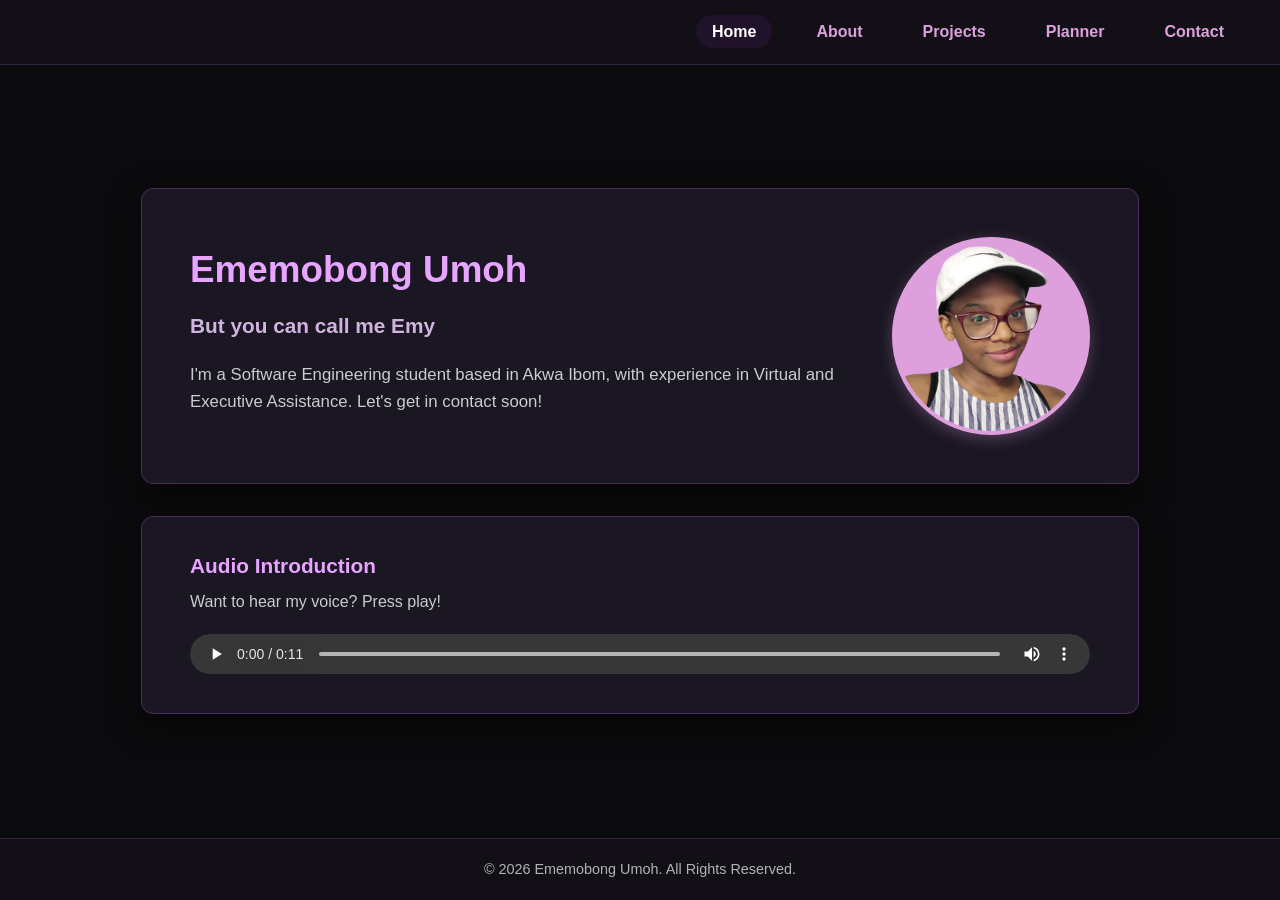
<file: index.html>
<!DOCTYPE html>
<html lang="en">
<head>
    <meta charset="UTF-8">
    <meta name="viewport" content="width=device-width, initial-scale=1.0">
    <title>Ememobong Umoh</title>
    <link rel="stylesheet" href="css/style.css">
</head>
<body>

    <header>
        <nav>
            <ul>
                <li><a href="index.html" class="active">Home</a></li>
                <li><a href="about.html">About</a></li>
                <li><a href="projects.html">Projects</a></li>
                <li><a href="acaplan.html">Planner</a></li>
                <li><a href="contact.html">Contact</a></li>
            </ul>
        </nav>
    </header>

    <main>
        <section id="parabox">
            <div id="mainp">
                <h1>Ememobong Umoh</h1>
                <h2>But you can call me Emy</h2>
                <p>I'm a Software Engineering student based in Akwa Ibom, 
                    with experience in Virtual and Executive Assistance. Let's get in contact soon!</p>
            </div>

            <img id="biopic" src="images/profilepic.png" alt="Portrait of Ememobong Umoh">
        </section>

        <section id="voice-section">
            <h3>Audio Introduction</h3>
            <p>Want to hear my voice? Press play!</p>
            <audio controls preload="metadata">
                <source src="audio/welcome_message.mp3" type="audio/mpeg">
                Your browser does not support the audio element.
            </audio>
        </section>

    </main>

    <footer>
        <p>&copy; 2026 Ememobong Umoh. All Rights Reserved.</p>
    </footer>

</body>
</html>
</file>
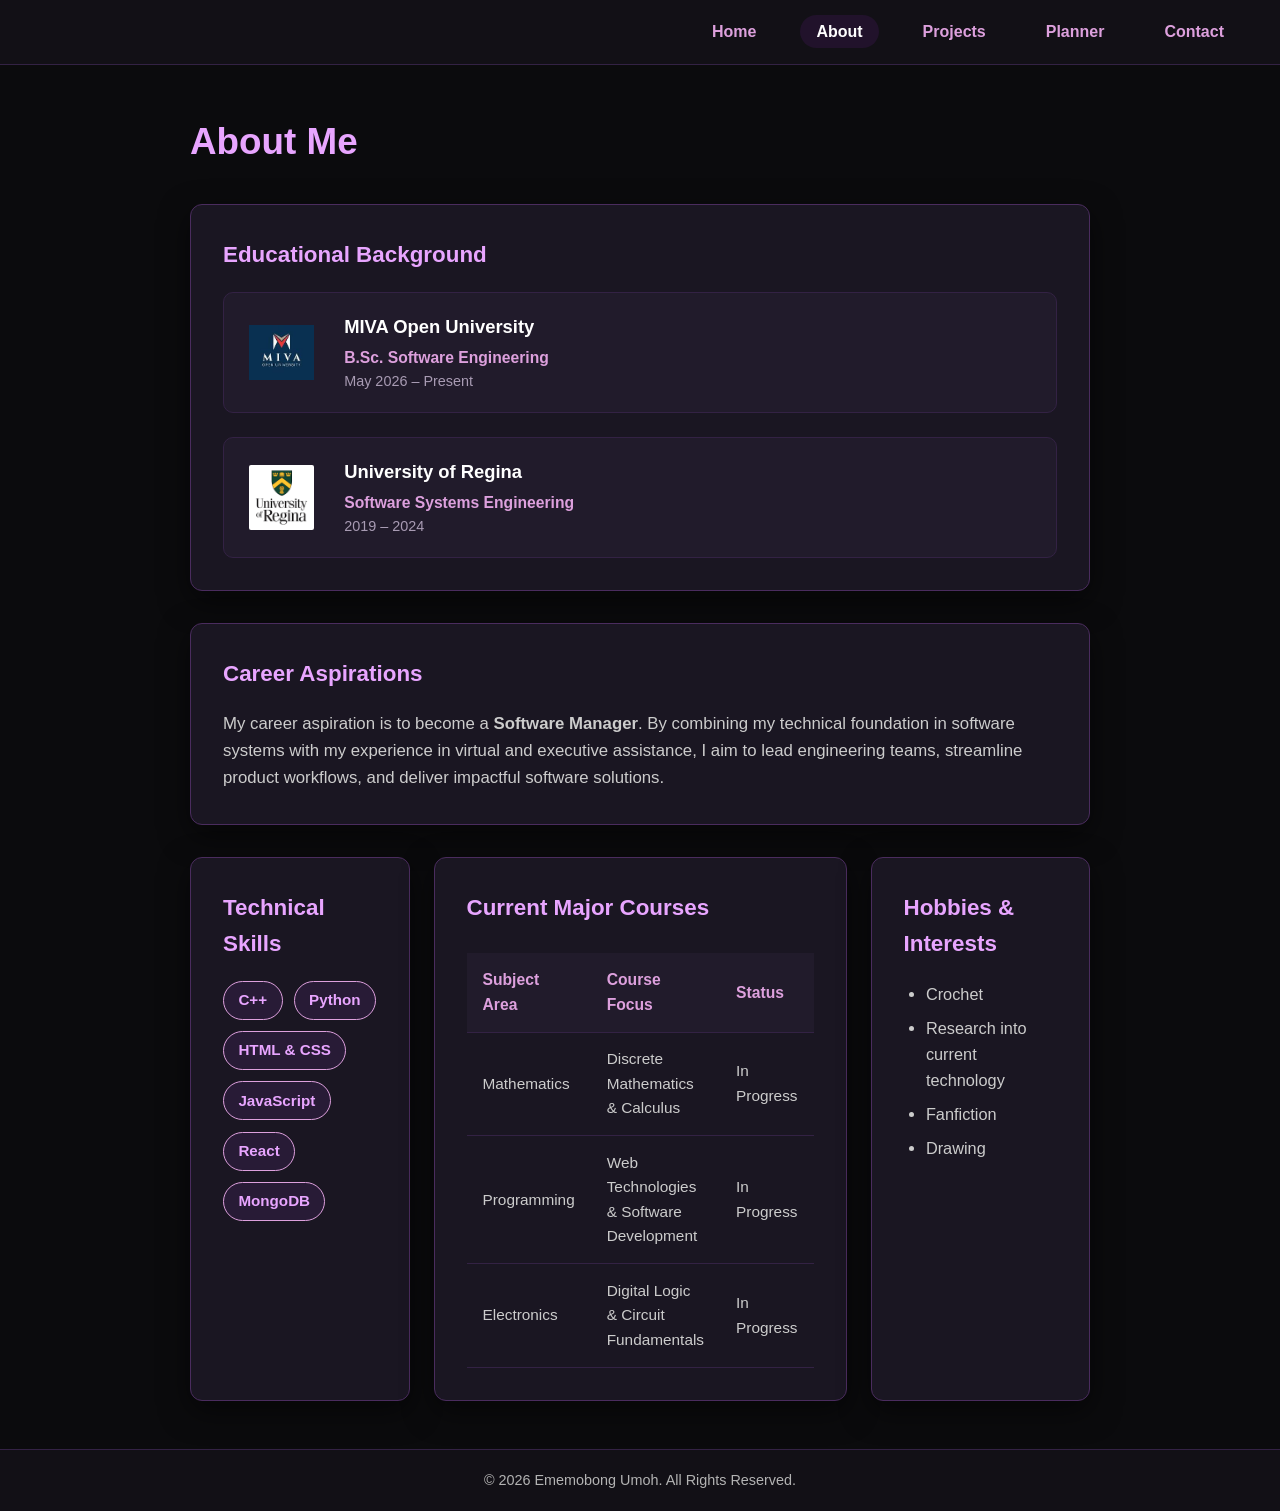
<file: about.html>
<!DOCTYPE html>
<html lang="en">
<head>
    <meta charset="UTF-8">
    <meta name="viewport" content="width=device-width, initial-scale=1.0">
    <title>About Me</title>
    <link rel="stylesheet" href="css/style.css">
</head>
<body>

    <header>
        <nav>
            <ul>
                <li><a href="index.html">Home</a></li>
                <li><a href="about.html" class="active">About</a></li>
                <li><a href="projects.html">Projects</a></li>
                <li><a href="acaplan.html">Planner</a></li>
                <li><a href="contact.html">Contact</a></li>
            </ul>
        </nav>
    </header>

    <main>
        <div class="about-container">
            <h1>About Me</h1>

            <!-- Educational Background (Flexbox Cards with Logos) -->
            <section class="about-section">
                <h2>Educational Background</h2>
                <div class="edu-list">
                    <div class="edu-item">
                        <img src="images/mivalogo.png" alt="MIVA Open University Logo" class="edu-logo">
                        <div class="edu-details">
                            <h3>MIVA Open University</h3>
                            <p class="degree">B.Sc. Software Engineering</p>
                            <p class="date">May 2026 – Present</p>
                        </div>
                    </div>

                    <div class="edu-item">
                        <img src="images/unireg.png" alt="University of Regina Logo" class="edu-logo">
                        <div class="edu-details">
                            <h3>University of Regina</h3>
                            <p class="degree">Software Systems Engineering</p>
                            <p class="date">2019 – 2024</p>
                        </div>
                    </div>
                </div>
            </section>

            <!-- Career Aspirations -->
            <section class="about-section">
                <h2>Career Aspirations</h2>
                <p>
                    My career aspiration is to become a <strong>Software Manager</strong>. By combining my technical foundation in software systems with my experience in virtual and executive assistance, I aim to lead engineering teams, streamline product workflows, and deliver impactful software solutions.
                </p>
            </section>

            
            <div class="skills-hobbies-flex">
                <section class="about-section">
                    <h2>Technical Skills</h2>
                    <ul class="skill-tags">
                        <li>C++</li>
                        <li>Python</li>
                        <li>HTML &amp; CSS</li>
                        <li>JavaScript</li>
                        <li>React</li>
                        <li>MongoDB</li>
                    </ul>
                </section>

                            <!-- Current Major Courses Table -->
            <section class="about-section">
                <h2>Current Major Courses</h2>
                <div class="table-wrapper">
                    <table class="courses-table">
                        <thead>
                            <tr>
                                <th>Subject Area</th>
                                <th>Course Focus</th>
                                <th>Status</th>
                            </tr>
                        </thead>
                        <tbody>
                            <tr>
                                <td>Mathematics</td>
                                <td>Discrete Mathematics &amp; Calculus</td>
                                <td>In Progress</td>
                            </tr>
                            <tr>
                                <td>Programming</td>
                                <td>Web Technologies &amp; Software Development</td>
                                <td>In Progress</td>
                            </tr>
                            <tr>
                                <td>Electronics</td>
                                <td>Digital Logic &amp; Circuit Fundamentals</td>
                                <td>In Progress</td>
                            </tr>
                        </tbody>
                    </table>
                </div>
            </section>


                <section class="about-section">
                    <h2>Hobbies &amp; Interests</h2>
                    <ul class="hobby-list">
                        <li>Crochet</li>
                        <li>Research into current technology</li>
                        <li>Fanfiction</li>
                        <li>Drawing</li>
                    </ul>
                </section>
            </div>
        </div>
    </main>

    <footer>
        <p>&copy; 2026 Ememobong Umoh. All Rights Reserved.</p>
    </footer>

</body>
</html>
</file>
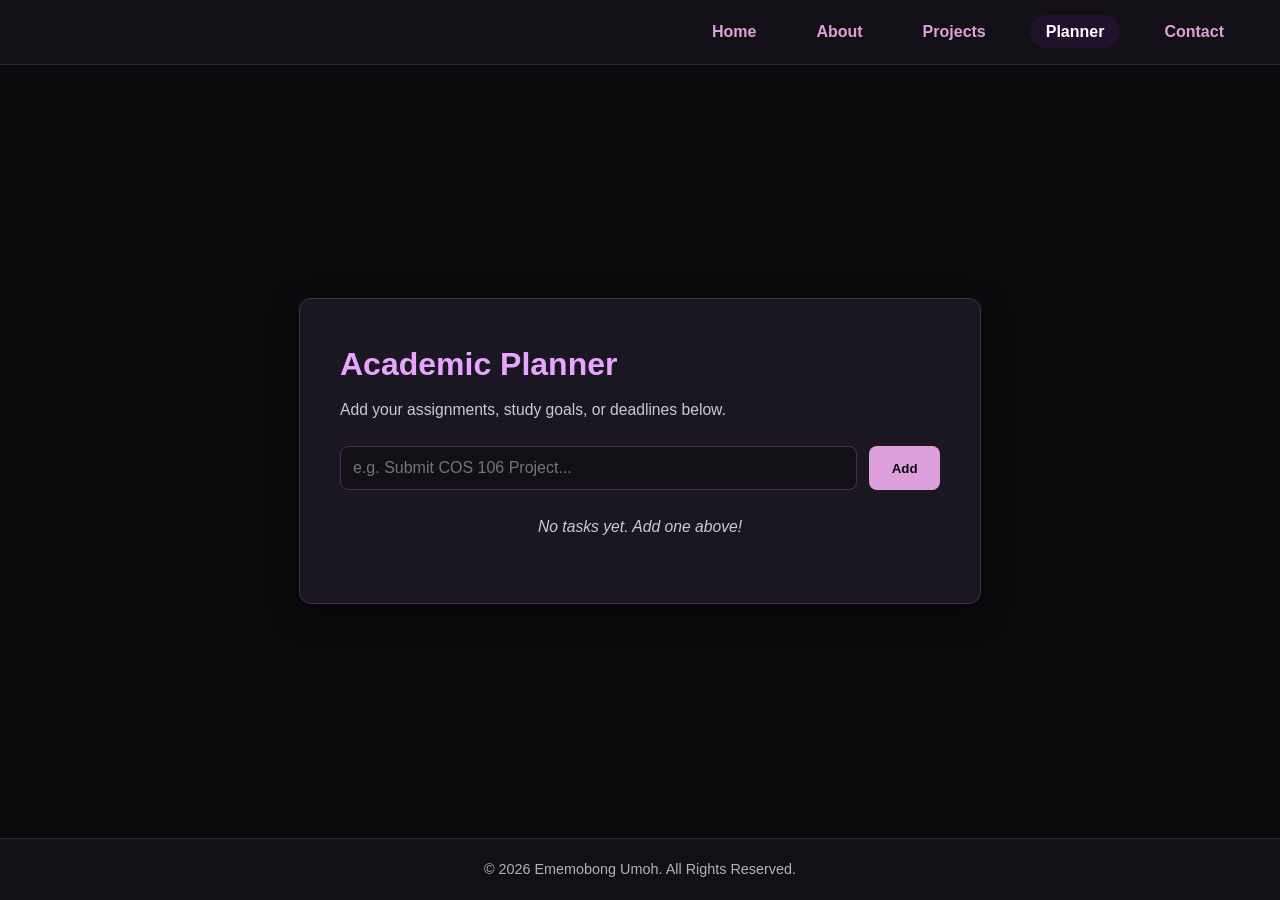
<file: acaplan.html>
<!DOCTYPE html>
<html lang="en">
<head>
    <meta charset="UTF-8">
    <meta name="viewport" content="width=device-width, initial-scale=1.0">
    <title>Academic Planner</title>
    <link rel="stylesheet" href="css/style.css">
</head>
<body>

    <header>
        <nav>
            <ul>
                <li><a href="index.html">Home</a></li>
                <li><a href="about.html">About</a></li>
                <li><a href="projects.html">Projects</a></li>
                <li><a href="acaplan.html" class="active">Planner</a></li>
                <li><a href="contact.html">Contact</a></li>
            </ul>
        </nav>
    </header>

    <main>
        <section class="planner-box">
            <h1>Academic Planner</h1>
            <p>Add your assignments, study goals, or deadlines below.</p>

            <!-- Input Area -->
            <form id="taskForm" class="task-input-row">
                <input type="text" id="taskInput" placeholder="e.g. Submit COS 106 Project...">
                <button type="submit" class="add-btn">Add</button>
            </form>

            <!-- Dynamic Task List -->
            <ul id="taskList" class="task-list"></ul>
            <p id="emptyMessage" class="empty-msg">No tasks yet. Add one above!</p>
        </section>
    </main>

    <footer>
        <p>&copy; 2026 Ememobong Umoh. All Rights Reserved.</p>
    </footer>

    <script src="js/acaplan.js"></script>
</body>
</html>
</file>
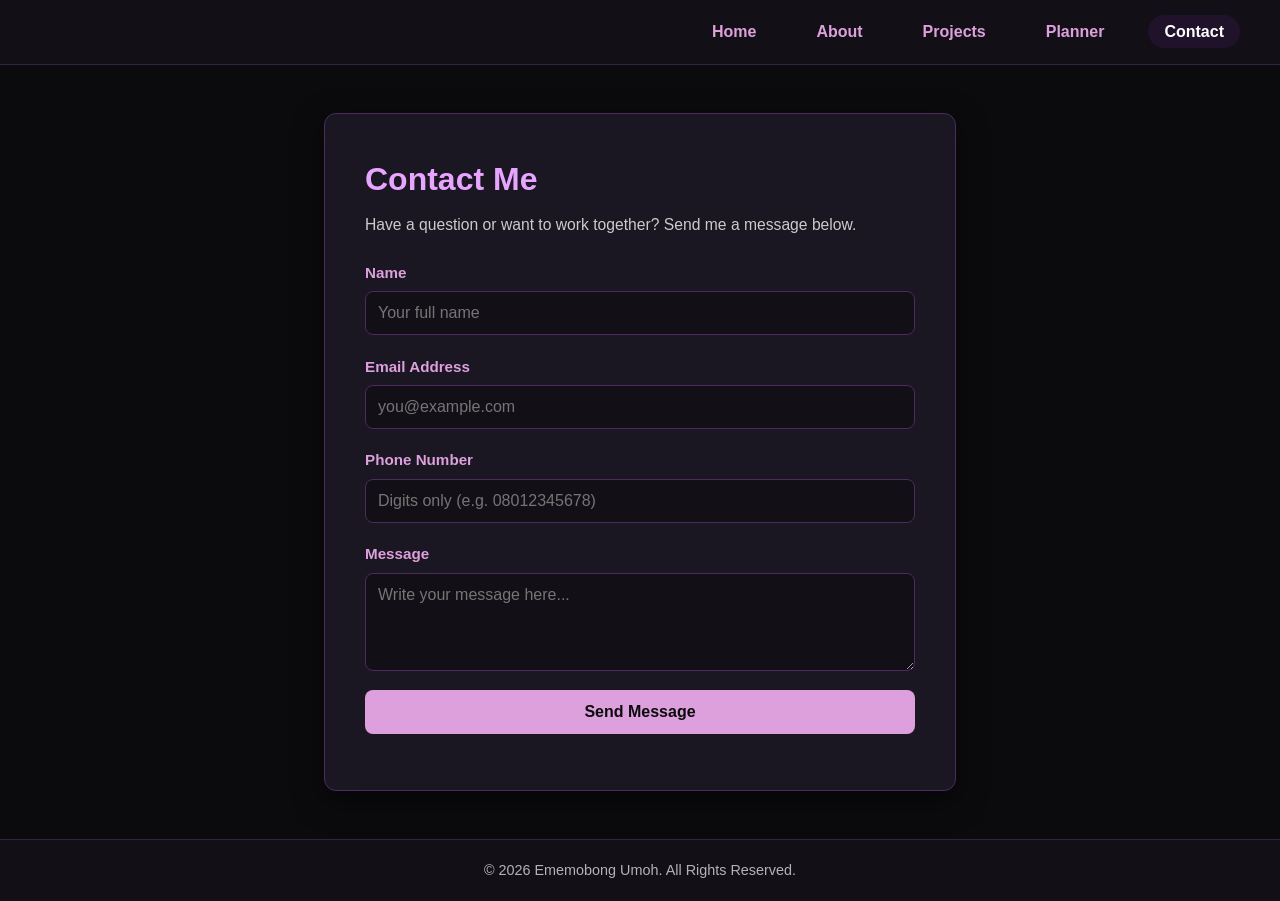
<file: contact.html>
<!DOCTYPE html>
<html lang="en">
<head>
    <meta charset="UTF-8">
    <meta name="viewport" content="width=device-width, initial-scale=1.0">
    <title>Contact</title>
    <link rel="stylesheet" href="css/style.css">
</head>
<body>

    <header>
        <nav>
            <ul>
                <li><a href="index.html">Home</a></li>
                <li><a href="about.html">About</a></li>
                <li><a href="projects.html">Projects</a></li>
                <li><a href="acaplan.html">Planner</a></li>
                <li><a href="contact.html" class="active">Contact</a></li>
            </ul>
        </nav>
    </header>

    <main>
        <section class="contact-box">
            <h1>Contact Me</h1>
            <p>Have a question or want to work together? Send me a message below.</p>

            <form id="contactForm" novalidate>
                <div class="form-group">
                    <label for="name">Name</label>
                    <input type="text" id="name" placeholder="Your full name">
                </div>

                <div class="form-group">
                    <label for="email">Email Address</label>
                    <input type="email" id="email" placeholder="you@example.com">
                </div>

                <div class="form-group">
                    <label for="phone">Phone Number</label>
                    <input type="tel" id="phone" placeholder="Digits only (e.g. 08012345678)">
                </div>

                <div class="form-group">
                    <label for="message">Message</label>
                    <textarea id="message" rows="4" placeholder="Write your message here..."></textarea>
                </div>

                <button type="submit" class="submit-btn">Send Message</button>

                <!-- Feedback message shown by JavaScript -->
                <p id="formFeedback"></p>
            </form>
        </section>
    </main>

    <footer>
        <p>&copy; 2026 Ememobong Umoh. All Rights Reserved.</p>
    </footer>

    <script src="js/contactform.js"></script>
</body>
</html>
</file>
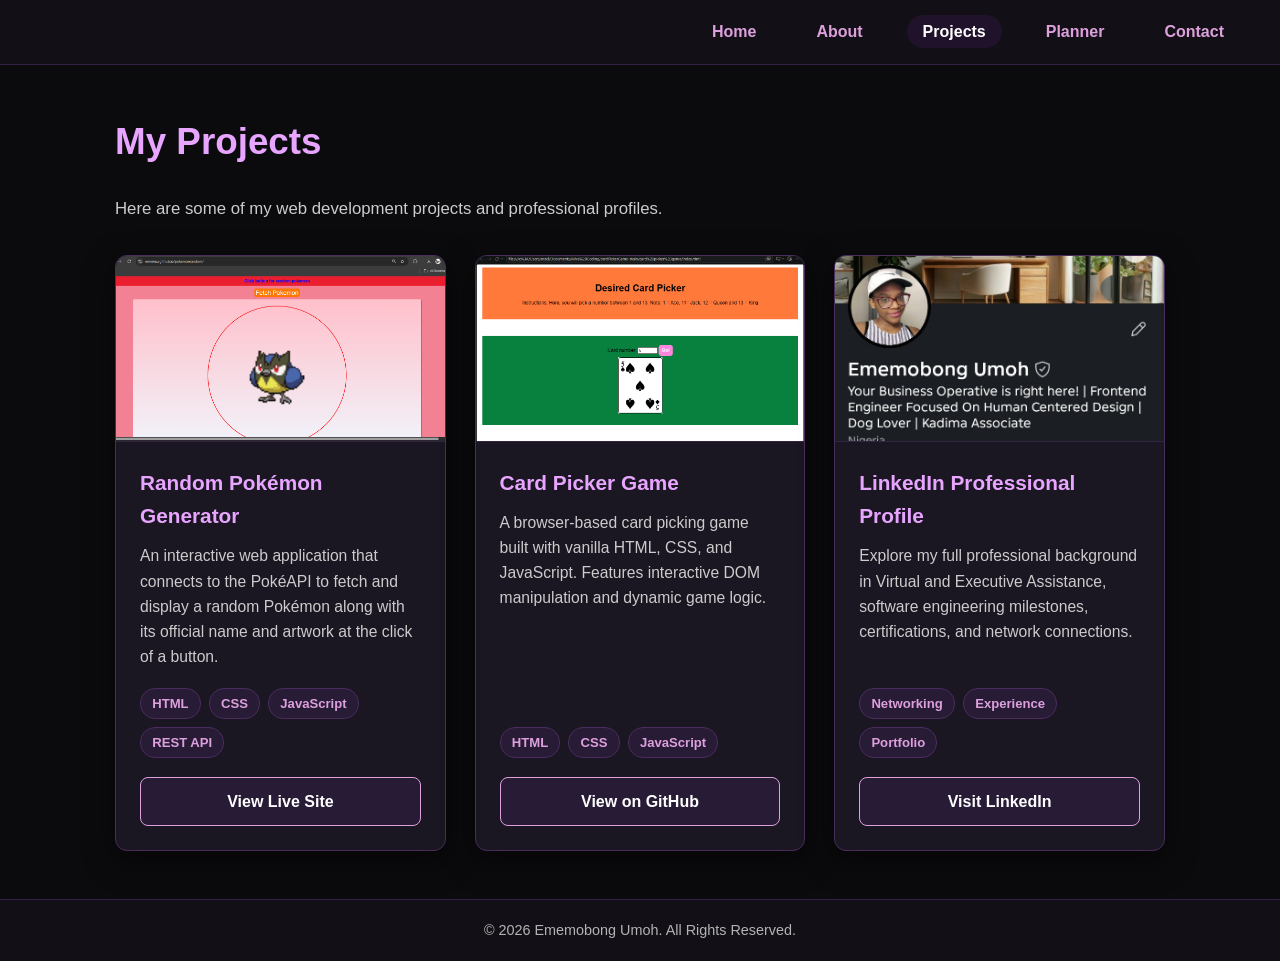
<file: projects.html>
<!DOCTYPE html>
<html lang="en">
<head>
    <meta charset="UTF-8">
    <meta name="viewport" content="width=device-width, initial-scale=1.0">
    <title>Projects</title>
    <link rel="stylesheet" href="css/style.css">
</head>
<body>

    <header>
        <nav>
            <ul>
                <li><a href="index.html">Home</a></li>
                <li><a href="about.html">About</a></li>
                <li><a href="projects.html" class="active">Projects</a></li>
                <li><a href="acaplan.html">Planner</a></li>
                <li><a href="contact.html">Contact</a></li>
            </ul>
        </nav>
    </header>

    <main>
        <div class="projects-container">
            <h1>My Projects</h1>
            <p class="projects-intro">Here are some of my web development projects and professional profiles.</p>

            <div class="projects-flex">
                <!-- Project 1: Random Pokemon Generator -->
                <article class="project-card">
                    <img src="images/poke-random.png" alt="Random Pokemon Generator Screenshot" class="project-img">
                    <div class="project-info">
                        <h2>Random Pokémon Generator</h2>
                        <p>
                            An interactive web application that connects to the PokéAPI to fetch and display a random Pokémon along with its official name and artwork at the click of a button.
                        </p>
                        <div class="project-tags">
                            <span>HTML</span>
                            <span>CSS</span>
                            <span>JavaScript</span>
                            <span>REST API</span>
                        </div>
                        <a href="https://ememsu.github.io/pokemonrandom/" target="_blank" rel="noopener noreferrer" class="project-btn">View Live Site</a>
                    </div>
                </article>

                <!-- Project 2: Card Picker Game -->
                <article class="project-card">
                    <img src="images/cardpicker.png" alt="Card Picker Game Screenshot" class="project-img">
                    <div class="project-info">
                        <h2>Card Picker Game</h2>
                        <p>
                            A browser-based card picking game built with vanilla HTML, CSS, and JavaScript. Features interactive DOM manipulation and dynamic game logic.
                        </p>
                        <div class="project-tags">
                            <span>HTML</span>
                            <span>CSS</span>
                            <span>JavaScript</span>
                        </div>
                        <a href="https://github.com/EmemSU/cardPickerGame/tree/main" target="_blank" rel="noopener noreferrer" class="project-btn">View on GitHub</a>
                    </div>
                </article>

                <!-- Item 3: LinkedIn Professional Profile -->
                <article class="project-card">
                    <img src="images/Linkedinpic.jpg" alt="Ememobong Umoh LinkedIn Profile" class="project-img">
                    <div class="project-info">
                        <h2>LinkedIn Professional Profile</h2>
                        <p>
                            Explore my full professional background in Virtual and Executive Assistance, software engineering milestones, certifications, and network connections.
                        </p>
                        <div class="project-tags">
                            <span>Networking</span>
                            <span>Experience</span>
                            <span>Portfolio</span>
                        </div>
                        <a href="https://linkedin.com/in/ememobong-umoh-1106222a8" target="_blank" rel="noopener noreferrer" class="project-btn">Visit LinkedIn</a>
                    </div>
                </article>
            </div>
        </div>
    </main>

    <footer>
        <p>&copy; 2026 Ememobong Umoh. All Rights Reserved.</p>
    </footer>

</body>
</html>
</file>
<file: css/style.css>
/*Reset basic margins and paddings*/
body, h1, h2, h3, p, ul, li {
    margin: 0;
    padding: 0;
    box-sizing: border-box;
}

body {
    background-color: #0b0b0d;
    color: #ffffff;
    font-family: 'Trebuchet MS', 'Lucida Sans Unicode', 'Lucida Grande', 'Lucida Sans', Arial, sans-serif;
    line-height: 1.6;
    display: flex;
    flex-direction: column;
    min-height: 100vh;
}

/* Header & Navigation Styling */
header {
    background-color: #121016;
    padding: 1.2rem 2.5rem;
    border-bottom: 1px solid #332244;
}

nav ul {
    list-style-type: none;
    display: flex;
    justify-content: flex-end;
    gap: 28px;
    align-items: center;
}

nav a {
    text-decoration: none;
    font-weight: bold;
    color: plum;
    padding: 0.5rem 1rem;
    border-radius: 20px;
    transition: color 0.3s ease, background-color 0.3s ease;
}

/*Indicate active page and navigation style handling*/
nav a:hover, nav a.active {
    color: white;
    background-color: #21122b;
}


/*Centers the parabox on the screen*/
main {
    flex: 1;
    display: flex;
    flex-direction: column;
    justify-content: center;
    align-items: center;
    gap: 2rem;
    padding: 3rem 1.5rem;
}


/*Side-by-side container with spacing*/
#parabox {
    display: flex;
    flex-direction: row; /*Text on left, image on right*/
    align-items: center;
    justify-content: space-between;
    gap: 3.5rem; /*Generous space between text and image*/
    max-width: 900px;
    width: 100%;
    background-color: #1a1622;
    padding: 3rem;
    border-radius: 12px;
    border: 1px solid #4a2c5e;
    box-shadow: 0 10px 30px rgba(0, 0, 0, 0.5);
}

/*Left aligned text inside the box*/
#mainp {
    flex: 1;
    text-align: left;
}

#mainp h1 {
    font-size: 2.3rem;
    color: #e8a5ff;
    margin-bottom: 0.6rem;
}

#mainp h2 {
    font-size: 1.3rem;
    color: #d1b3e0;
    margin-bottom: 1.2rem;
}

#mainp p {
    color: #cccccc;
    font-size: 1.05rem;
    margin-bottom: 1rem;
}

/*Biopic Image Sizing*/
#biopic {
    width: 190px;
    height: 190px;
    flex-shrink: 0; /*Prevents image from squishing*/
    object-fit: cover;
    border-radius: 50%;
    border: 4px solid plum;
    background-color: plum;
    box-shadow: 0 4px 15px rgba(221, 160, 221, 0.3); /*Lets add some glow*/
}

/*Voice Message Section*/
#voice-section {
    max-width: 900px;
    width: 100%;
    background-color: #1a1622;
    padding: 2rem 3rem;
    border-radius: 12px;
    border: 1px solid #4a2c5e;
    box-shadow: 0 10px 30px rgba(0, 0, 0, 0.5);
    text-align: left;
}

#voice-section h3 {
    color: #e8a5ff;
    font-size: 1.3rem;
    margin-bottom: 0.4rem;
}

#voice-section p {
    color: #cccccc;
    font-size: 1rem;
    margin-bottom: 1.2rem;
}

#voice-section audio {
    width: 100%;
    height: 40px;
    border-radius: 20px;
    outline: none;
    color-scheme: dark;
}


/*Footer Styling*/
footer {
    text-align: center;
    padding: 1.2rem;
    background-color: #121016;
    color: #b3b3b3;
    font-size: 0.9rem;
    border-top: 1px solid #332244;
}

/*Responsive Design for Mobile Screens*/
@media (max-width: 768px) {
    nav ul {
        justify-content: center;
        flex-wrap: wrap;
        gap: 15px;
    }

    #parabox {
        flex-direction: column-reverse; /* Image moves on top on mobile */
        gap: 1.5rem;
        padding: 2rem 1.5rem;
    }

    #mainp {
        text-align: left; /* Keeps text left-aligned even on small screens */
    }

    #biopic {
        width: 140px;
        height: 140px;
    }
    #voice-section {
        padding: 1.8rem 1.5rem;
    }

}

/*ABOUT MEEEEE!*/

.about-container {
    max-width: 900px;
    width: 100%;
    display: flex;
    flex-direction: column;
    gap: 2rem;
}

.about-container > h1 {
    font-size: 2.3rem;
    color: #e8a5ff;
    text-align: left;
}

.about-section {
    background-color: #1a1622;
    padding: 2rem;
    border-radius: 12px;
    border: 1px solid #4a2c5e;
    box-shadow: 0 10px 30px rgba(0, 0, 0, 0.5);
    text-align: left;
}

.about-section h2 {
    color: #e8a5ff;
    font-size: 1.4rem;
    margin-bottom: 1.2rem;
}

.about-section p {
    color: #cccccc;
    font-size: 1.05rem;
}

/* Education Cards with Logos */
.edu-list {
    display: flex;
    flex-direction: column;
    gap: 1.5rem;
}

.edu-item {
    display: flex;
    align-items: center;
    gap: 1.5rem;
    background-color: #211b2b;
    padding: 1.2rem;
    border-radius: 10px;
    border: 1px solid #332244;
}

.edu-logo {
    width: 65px;
    height: 65px;
    object-fit: contain;
    padding: 6px;
    border-radius: 8px;
    flex-shrink: 0;
}

.edu-details h3 {
    color: #ffffff;
    font-size: 1.15rem;
    margin-bottom: 0.2rem;
}

.edu-details .degree {
    color: plum;
    font-weight: bold;
    font-size: 0.98rem;
}

.edu-details .date {
    color: #a89bb3;
    font-size: 0.9rem;
}

/*Flexbox for Skills & Hobbies*/
.skills-hobbies-flex {
    display: flex;
    flex-direction: row;
    gap: 1.5rem;
}

.skills-hobbies-flex .about-section {
    flex: 1;
}

.skill-tags {
    list-style: none;
    display: flex;
    flex-wrap: wrap;
    gap: 0.7rem;
}

.skill-tags li {
    background-color: #281b36;
    color: #e8a5ff;
    border: 1px solid plum;
    padding: 0.4rem 0.9rem;
    border-radius: 20px;
    font-size: 0.95rem;
    font-weight: bold;
}

/*Hobby List*/
.hobby-list {
    list-style-type: disc;
    padding-left: 1.4rem;
    color: #cccccc;
}

.hobby-list li {
    margin-bottom: 0.5rem;
    font-size: 1.02rem;
}

/* Current Courses Table */
.table-wrapper {
    width: 100%;
    overflow-x: auto; /* Prevents table from breaking layout on small phones */
}

.courses-table {
    width: 100%;
    border-collapse: collapse;
    text-align: left;
    margin-top: 0.5rem;
}

.courses-table th,
.courses-table td {
    padding: 0.9rem 1rem;
    border-bottom: 1px solid #332244;
}

.courses-table th {
    background-color: #211b2b;
    color: plum;
    font-size: 0.98rem;
}

.courses-table td {
    color: #cccccc;
    font-size: 0.96rem;
}

.courses-table tbody tr:hover {
    background-color: #211b2b;
}


/* Mobile Responsive Adjustments */
@media (max-width: 768px) {
    .skills-hobbies-flex {
        flex-direction: column;
    }

    .edu-item {
        flex-direction: column;
        align-items: flex-start;
        gap: 1rem;
    }
}

/*PROJECTS!!!!!*/

/* PROJECTS PAGE */

.projects-container {
    max-width: 1050px;
    width: 100%;
    display: flex;
    flex-direction: column;
    gap: 1.5rem;
}

.projects-container > h1 {
    font-size: 2.3rem;
    color: #e8a5ff;
    text-align: left;
}

.projects-intro {
    color: #cccccc;
    font-size: 1.05rem;
    text-align: left;
    margin-bottom: 0.5rem;
}

/* Flexbox container for project cards */
.projects-flex {
    display: flex;
    flex-wrap: wrap;
    gap: 1.8rem;
    justify-content: space-between;
}

.project-card {
    flex: 1 1 300px; /* Flexible 3-column layout on desktop, wraps on smaller screens */
    display: flex;
    flex-direction: column;
    background-color: #1a1622;
    border-radius: 12px;
    border: 1px solid #4a2c5e;
    box-shadow: 0 10px 30px rgba(0, 0, 0, 0.5);
    overflow: hidden;
    transition: transform 0.3s ease, border-color 0.3s ease;
}

.project-card:hover {
    transform: translateY(-6px);
    border-color: plum;
}

.project-img {
    width: 100%;
    height: 185px;
    object-fit: cover;
    background-color: #211b2b;
    border-bottom: 1px solid #332244;
}

.project-info {
    flex: 1;
    display: flex;
    flex-direction: column;
    padding: 1.5rem;
    text-align: left;
}

.project-info h2 {
    color: #e8a5ff;
    font-size: 1.3rem;
    margin-bottom: 0.7rem;
}

.project-info p {
    color: #cccccc;
    font-size: 0.98rem;
    margin-bottom: 1.2rem;
    flex: 1; /* Pushes tags and button to the bottom evenly */
}

.project-tags {
    display: flex;
    flex-wrap: wrap;
    gap: 0.5rem;
    margin-bottom: 1.2rem;
}

.project-tags span {
    background-color: #281b36;
    color: plum;
    border: 1px solid #4a2c5e;
    padding: 0.25rem 0.7rem;
    border-radius: 15px;
    font-size: 0.82rem;
    font-weight: bold;
}

.project-btn {
    display: inline-block;
    text-align: center;
    text-decoration: none;
    background-color: #281b36;
    color: #ffffff;
    font-weight: bold;
    padding: 0.65rem 1.2rem;
    border-radius: 8px;
    border: 1px solid plum;
    transition: background-color 0.3s ease, color 0.3s ease;
}

.project-btn:hover {
    background-color: plum;
    color: #0b0b0d;
}

/*CONTACT*/

/* CONTACT PAGE */

.contact-box {
    max-width: 550px;
    width: 100%;
    background-color: #1a1622;
    padding: 2.5rem;
    border-radius: 12px;
    border: 1px solid #4a2c5e;
    box-shadow: 0 10px 30px rgba(0, 0, 0, 0.5);
    text-align: left;
}

.contact-box h1 {
    font-size: 2rem;
    color: #e8a5ff;
    margin-bottom: 0.4rem;
}

.contact-box > p {
    color: #cccccc;
    margin-bottom: 1.5rem;
    font-size: 0.98rem;
}

.form-group {
    display: flex;
    flex-direction: column;
    margin-bottom: 1.2rem;
}

.form-group label {
    color: plum;
    font-weight: bold;
    margin-bottom: 0.4rem;
    font-size: 0.95rem;
}

.form-group input,
.form-group textarea {
    background-color: #121016;
    color: #ffffff;
    border: 1px solid #4a2c5e;
    border-radius: 8px;
    padding: 0.75rem;
    font-family: inherit;
    font-size: 1rem;
    outline: none;
    transition: border-color 0.3s ease;
}

.form-group input:focus,
.form-group textarea:focus {
    border-color: plum;
}

.submit-btn {
    width: 100%;
    padding: 0.8rem;
    background-color: plum;
    color: #0b0b0d;
    font-weight: bold;
    font-size: 1rem;
    border: none;
    border-radius: 8px;
    cursor: pointer;
    transition: background-color 0.3s ease;
}

.submit-btn:hover {
    background-color: #e8a5ff;
}

#formFeedback {
    margin-top: 1rem;
    font-weight: bold;
    text-align: center;
    font-size: 0.95rem;
}

#formFeedback.error {
    color: #ff6b8b;
}

#formFeedback.success {
    color: #7dffb3;
}

/*ACADEMIC PLANNER*/

/* ACADEMIC PLANNER PAGE */

.planner-box {
    max-width: 600px;
    width: 100%;
    background-color: #1a1622;
    padding: 2.5rem;
    border-radius: 12px;
    border: 1px solid #4a2c5e;
    box-shadow: 0 10px 30px rgba(0, 0, 0, 0.5);
    text-align: left;
}

.planner-box h1 {
    font-size: 2rem;
    color: #e8a5ff;
    margin-bottom: 0.4rem;
}

.planner-box > p {
    color: #cccccc;
    margin-bottom: 1.5rem;
    font-size: 0.98rem;
}

.task-input-row {
    display: flex;
    gap: 0.8rem;
    margin-bottom: 1.5rem;
}

.task-input-row input {
    flex: 1;
    background-color: #121016;
    color: #ffffff;
    border: 1px solid #4a2c5e;
    border-radius: 8px;
    padding: 0.75rem;
    font-family: inherit;
    font-size: 1rem;
    outline: none;
}

.task-input-row input:focus {
    border-color: plum;
}

.add-btn {
    padding: 0.75rem 1.4rem;
    background-color: plum;
    color: #0b0b0d;
    font-weight: bold;
    border: none;
    border-radius: 8px;
    cursor: pointer;
    transition: background-color 0.3s ease;
}

.add-btn:hover {
    background-color: #e8a5ff;
}

.task-list {
    list-style: none;
    display: flex;
    flex-direction: column;
    gap: 0.8rem;
}

.task-item {
    display: flex;
    justify-content: space-between;
    align-items: center;
    gap: 1rem;
    background-color: #211b2b;
    padding: 0.9rem 1rem;
    border-radius: 8px;
    border: 1px solid #332244;
}

.task-item.completed span {
    text-decoration: line-through;
    color: #8c7e99;
}

.task-actions {
    display: flex;
    gap: 0.5rem;
    flex-shrink: 0;
}

.done-btn,
.delete-btn {
    padding: 0.4rem 0.8rem;
    border-radius: 6px;
    border: none;
    font-weight: bold;
    font-size: 0.85rem;
    cursor: pointer;
}

.done-btn {
    background-color: #2f4f4f;
    color: #ffffff;
}

.delete-btn {
    background-color: #5c2333;
    color: #ffffff;
}

.empty-msg {
    text-align: center;
    color: #8c7e99;
    font-style: italic;
}
</file>
